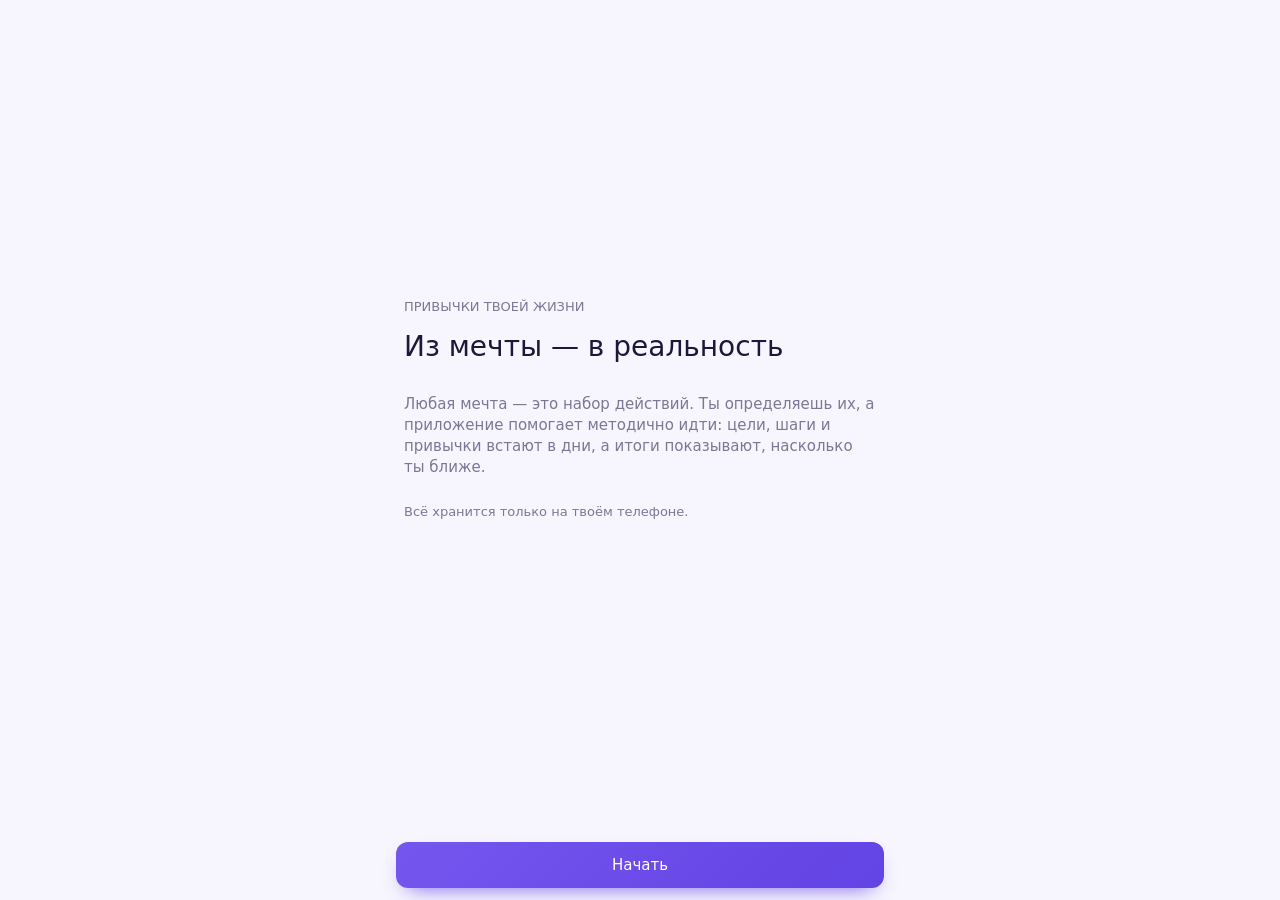
<file: index.html>
<!doctype html>
<html lang="ru">
<head>
<meta charset="utf-8">
<meta name="viewport" content="width=device-width, initial-scale=1, maximum-scale=1, viewport-fit=cover, user-scalable=no">
<title>Привычки твоей жизни</title>
<meta name="theme-color" content="#f7f5fe">
<script>try { var th = localStorage.getItem('theme'); if (th) document.documentElement.dataset.theme = th; } catch (e) {}</script>
<meta name="apple-mobile-web-app-capable" content="yes">
<meta name="mobile-web-app-capable" content="yes">
<meta name="apple-mobile-web-app-status-bar-style" content="default">
<meta name="apple-mobile-web-app-title" content="Привычки">
<link rel="manifest" href="manifest.webmanifest">
<link rel="apple-touch-icon" href="icons/icon-180.png">
<link rel="icon" href="icons/icon-192.png">
<link rel="stylesheet" href="css/app.css?v=136">
</head>
<body>
<svg width="0" height="0" style="position:absolute" aria-hidden="true">
  <symbol id="i-goal" viewBox="0 0 24 24"><circle cx="12" cy="12" r="9"/><circle cx="12" cy="12" r="5"/><circle cx="12" cy="12" r="1.3"/><path d="M12 12l7-7M16 5h3v3"/></symbol>
  <symbol id="i-habit" viewBox="0 0 24 24"><path d="M5 17a7 7 0 0 1 14 0M3 20h18M12 4v3M5 8l2 2M19 8l-2 2"/></symbol>
  <symbol id="i-task" viewBox="0 0 24 24"><rect x="5" y="3" width="13" height="18" rx="2.5"/><path d="M8.5 8h6M8.5 12h6M8.5 16h3.5"/></symbol>
  <symbol id="i-event" viewBox="0 0 24 24"><rect x="3.5" y="5" width="17" height="15" rx="3"/><path d="M3.5 10h17M8 3v4M16 3v4"/><path d="M12 13l1 2 2 .3-1.5 1.4.4 2.1-1.9-1-1.9 1 .4-2.1L9 15.3l2-.3z"/></symbol>
  <symbol id="i-dream" viewBox="0 0 24 24"><path d="M12 3l2.6 5.4 5.9.8-4.3 4.1 1 5.8L12 16.4 6.8 19.1l1-5.8L3.5 9.2l5.9-.8z"/></symbol>
</svg>
<div id="app"></div>
<div id="print"></div>
<script type="module" src="js/app.js?v=136"></script>
</body>
</html>
</file>
<file: css/app.css>
/* Стили приложения «Привычки твоей жизни». Перенесены из прототипа prototype/screens.html; только светлая тема. */
:root {
  --bg: #f4f3f8; --scr2: #f7f5fe; --card: #ffffff; --line: #ece9f4;
  --ink: #1c1938; --muted: #7c7894; --accent: #7556ee; --accent2: #6243e4; --on-accent: #ffffff; --soft: #e6dffc;
  --g: #e0559b; --g-bg: #fbd7ea; --h: #9466ef; --h-bg: #e5d9fc; --t: #3b80ee; --t-bg: #d6e4fb; --e: #1d9fd6; --e-bg: #cfeaf8;
  --warn: #e5484d; --warn-bg: #fde4e4; --good: #23905d; --good-bg: #e0f3e8; --d: #e9825a; --d-bg: #fde3d5;
  --note: #fff3c4; --note-ink: #574300; --hatch: #ece8f6; --shadow: 0 6px 20px -12px rgba(60, 40, 140, .25); --toast: var(--card);
  --ui: -apple-system, "SF Pro Text", "Segoe UI", system-ui, sans-serif;
  --mono: ui-monospace, "SF Mono", Menlo, monospace;
}

/* Тёмная тема: «как на телефоне» по настройке iPhone или выбранная в настройках приложения (data-theme на <html>). */
@media (prefers-color-scheme: dark) {
  :root:not([data-theme="light"]) {
    --bg: #2a2638; --scr2: #15131d; --card: #201d2b; --line: #2f2b3d;
    --ink: #ece9f6; --muted: #9d98b4; --accent: #8a6ff6; --accent2: #7a5cf0; --on-accent: #ffffff; --soft: #2d2647;
    --g: #ee6cad; --g-bg: #3b2333; --h: #a684f6; --h-bg: #2e2546; --t: #5c98f3; --t-bg: #1d2a41; --e: #3db2e4; --e-bg: #16303e;
    --warn: #f0666b; --warn-bg: #3b2023; --good: #43b880; --good-bg: #1a3428; --d: #f2976f; --d-bg: #3b2620;
    --note: #3a3219; --note-ink: #f1dc94; --hatch: #272334; --shadow: 0 6px 20px -12px rgba(0, 0, 0, .7); --toast: #2c2840;
    color-scheme: dark;
  }
}
:root[data-theme="dark"] {
    --bg: #2a2638; --scr2: #15131d; --card: #201d2b; --line: #2f2b3d;
    --ink: #ece9f6; --muted: #9d98b4; --accent: #8a6ff6; --accent2: #7a5cf0; --on-accent: #ffffff; --soft: #2d2647;
    --g: #ee6cad; --g-bg: #3b2333; --h: #a684f6; --h-bg: #2e2546; --t: #5c98f3; --t-bg: #1d2a41; --e: #3db2e4; --e-bg: #16303e;
    --warn: #f0666b; --warn-bg: #3b2023; --good: #43b880; --good-bg: #1a3428; --d: #f2976f; --d-bg: #3b2620;
    --note: #3a3219; --note-ink: #f1dc94; --hatch: #272334; --shadow: 0 6px 20px -12px rgba(0, 0, 0, .7); --toast: #2c2840;
    color-scheme: dark;
}

* { box-sizing: border-box; -webkit-tap-highlight-color: transparent }
html, body { height: 100%; margin: 0; overflow: hidden }
html { background: var(--scr2) }
body { background: var(--scr2); color: var(--ink); font: 15px/1.4 var(--ui); overscroll-behavior: none; -webkit-text-size-adjust: 100% }
button { font: inherit; color: inherit }
#app { height: 100%; max-width: 520px; margin: 0 auto; position: relative; overflow: hidden }
.scr { position: absolute; inset: 0; padding-top: env(safe-area-inset-top, 0px); height: 100%; display: flex; flex-direction: column }
.top { position: relative; padding: 16px 16px 8px; min-height: 60px; box-sizing: border-box; display: flex; align-items: center; gap: 10px }
.top .ttl { flex: 1; min-width: 0; font-size: 16px; font-weight: 600; white-space: nowrap; overflow: hidden; text-overflow: ellipsis }
.ib { width: 36px; height: 36px; border-radius: 50%; background: var(--card); border: 0; box-shadow: var(--shadow); display: grid; place-items: center; cursor: pointer; flex: none; font-size: 19px; line-height: 1; font-weight: 400 }
.aib { border-radius: 99px; width: auto; padding: 0 12px; color: var(--accent); font-size: 13px; font-weight: 500 }
.body { flex: 1; overflow: auto; overscroll-behavior-y: contain; -webkit-overflow-scrolling: touch; padding: 4px 16px 18px; display: flex; flex-direction: column; gap: 14px }
.body > * { flex-shrink: 0 }
.foot { padding: 10px 16px max(12px, env(safe-area-inset-bottom, 0px)); display: flex; gap: 10px }
.foot.col { flex-direction: column }
.ptitle h1 { font-size: 24px; line-height: 1.2; margin: 0; font-weight: 500; text-wrap: balance }
.ptitle p { color: var(--muted); font-size: 15px; margin: 3px 0 0 }

/* Главные вкладки (Список, День, Жизнь) — большой заголовок, как в приложениях iPhone; внутренние экраны — 17 */
.top.main .ttl { font-size: 24px; font-weight: 600; letter-spacing: -.01em }
.top.main .weekhead span { font-size: 24px }
.pnav { flex: none; font-size: 15px; font-weight: 500; white-space: nowrap }
.pnav span:last-child { padding-right: 2px }
.weekhead { display: flex; align-items: center; gap: 2px; padding-left: 0 }
.weekhead span { cursor: pointer; padding: 0 8px; font-size: 19px; color: var(--muted); font-weight: 400 }
.week { display: grid; grid-template-columns: repeat(7, 1fr); background: var(--card); border-radius: 12px; padding: 8px 4px; box-shadow: var(--shadow) }
.day { text-align: center; font-size: 13px; color: var(--muted); position: relative; padding: 4px 0 6px; border-radius: 10px; cursor: pointer }
.day.off { opacity: .35; pointer-events: none }
.day + .day::before { content: ""; position: absolute; left: 0; top: 30%; bottom: 20%; width: 1px; background: var(--line) }
.day b { display: grid; place-items: center; width: 34px; height: 34px; margin: 2px auto 0; border-radius: 50%; font-size: 16px; font-weight: 400; color: var(--ink) }
.day i { display: block; width: 26px; height: 3px; margin: 5px auto 0; border-radius: 2px; background: var(--line); overflow: hidden }
.day i::before { content: ""; display: block; height: 100%; width: var(--p, 0%); background: var(--accent); border-radius: 2px }
.day.now { color: var(--accent); font-weight: 500 }
.day.now b { box-shadow: inset 0 0 0 1.5px var(--accent); color: var(--accent) }
.day.on { background: var(--soft) }
.card .week { box-shadow: none; padding: 4px 0; background: transparent }
.card .weekhead span:first-child { padding-left: 0 }
.day.on b { background: var(--accent); color: var(--on-accent) }
.day.on::before, .day.on + .day::before { display: none }

.blk { background: var(--card); border-radius: 12px; overflow: hidden; box-shadow: var(--shadow) }
.blk.goals { --c: var(--g); --cb: var(--g-bg) }
.blk.habits { --c: var(--h); --cb: var(--h-bg) }
.blk.tasks { --c: var(--t); --cb: var(--t-bg) }
.blk.events { --c: var(--e); --cb: var(--e-bg) }
.blk.dreams { --c: var(--d); --cb: var(--d-bg) }
/* «Жизнь» — белые карточки; мечты отмечены персиковым только в звезде и «+», без цветной полосы */
.blk.dreams .bh { background: var(--card); border-bottom: 1px solid var(--line) }
/* маркер мечты в списке: персиковое колечко; сбывшаяся — закрашенное */
.dr-dot { width: 11px; height: 11px; border-radius: 50%; border: 2px solid var(--d); background: transparent; flex: none; margin: 0 2px }
.dr-dot.on { background: var(--d) }
.dr-dot.path { background: linear-gradient(to top, var(--d) 50%, transparent 50%) }
.dr-grp { font-size: 13px; color: var(--muted); padding: 10px 14px 0 }
.bh { display: flex; align-items: center; gap: 10px; padding: 9px 14px; background: linear-gradient(180deg, var(--cb), color-mix(in srgb, var(--cb) 80%, var(--card))) }
.bh-n { font-size: 13px; font-weight: 400; color: var(--muted); margin-left: 4px; font-variant-numeric: tabular-nums }
.bh-n.full { color: var(--c); font-weight: 500 }
.bh > b { font-size: 16px; font-weight: 500; flex: 1 }
.bh svg { width: 22px; height: 22px; fill: none; stroke: var(--c); stroke-width: 1.5; stroke-linecap: round; stroke-linejoin: round; flex: none }
.plus { width: 28px; height: 28px; border-radius: 50%; background: var(--c); color: #fff; border: 0; display: grid; place-items: center; font-size: 0; cursor: pointer; flex: none; position: relative }
.ibplus { font-size: 0; position: relative; color: var(--ink) }
.plus::before, .plus::after, .ibplus::before, .ibplus::after, .ph.add::before, .ph.add::after { content: ""; position: absolute; left: 50%; top: 50%; width: 12px; height: 1.6px; background: currentColor; border-radius: 1px; transform: translate(-50%, -50%) }
.plus::after, .ibplus::after, .ph.add::after { transform: translate(-50%, -50%) rotate(90deg) }
.ph.add::before, .ph.add::after { width: 18px }
.cnt { font-size: 13px; padding: 3px 10px; border-radius: 99px; background: color-mix(in srgb, var(--c) 14%, var(--card)); font-variant-numeric: tabular-nums }
.blk .rows { padding: 2px 14px 4px }
.blk .empty { padding: 9px 14px 12px; color: var(--muted); font-size: 13px }
.rows { display: flex; flex-direction: column }
[hidden] { display: none !important }
.row.addnew { background: var(--card); border-radius: 10px; padding: 10px 14px; box-shadow: var(--shadow); cursor: pointer }
.row.addnew b { color: var(--accent) }
.row { display: flex; align-items: center; gap: 12px; padding: 8px 0; position: relative }
.row + .row::before { content: ""; position: absolute; top: 0; left: 40px; right: 0; height: 1px; background: var(--line) }
.card .row + .row::before, .plain .row + .row::before { left: 0 }
.row[data-go] { cursor: pointer }
.t { flex: 1; min-width: 0 }
.t b { font-weight: 400; display: block; font-size: 15px }
.t small { color: var(--muted); font-size: 13px; display: block }
.row.it .t { min-width: 0 }
.row.it .t small { white-space: nowrap; overflow: hidden; text-overflow: ellipsis }
.chev { color: var(--muted); font-size: 21px; line-height: 1 }
.ck { width: 24px; height: 24px; border: 1.5px solid var(--c, var(--accent)); border-radius: 50%; flex: none; cursor: pointer; position: relative; background: var(--card) }
.ck.sq { border-radius: 7px; width: 22px; height: 22px }
.ck.done { background: var(--c, var(--accent)); opacity: .9 }
.ck.done::after { content: ""; position: absolute; left: 7px; top: 3px; width: 6px; height: 11px; border: solid #fff; border-width: 0 2px 2px 0; transform: rotate(45deg) }
.ck.sq.done::after { left: 6px; top: 2px }
.ck.part { background: linear-gradient(90deg, var(--c, var(--accent)) 50%, var(--card) 50%) }
.ck.no { background: var(--warn); border-color: var(--warn) }
.ck.no::after { content: "✕"; position: absolute; inset: 0; display: grid; place-items: center; color: #fff; font-size: 13px; line-height: 1 }
.ck.moved { border: 1.5px dashed var(--muted); cursor: default }
.ck.moved::after { content: "→"; position: absolute; inset: 0; display: grid; place-items: center; color: var(--muted); font-size: 15px; line-height: 1 }
.row.moved .t b { color: var(--muted) }
.ck.miss { border: 1.5px solid var(--warn); cursor: default }
.ck.miss::after { content: "→"; position: absolute; inset: 0; display: grid; place-items: center; color: var(--warn); font-size: 15px; line-height: 1 }
.row.missed small { color: var(--warn) }
.chip { font-size: 13px; padding: 3px 10px; border-radius: 99px; background: color-mix(in srgb, var(--c, var(--accent)) 12%, var(--card)); color: var(--ink); white-space: nowrap; font-variant-numeric: tabular-nums; flex: none }
.chip.info { background: var(--t-bg); color: var(--t) }
.chip.warn { background: var(--warn-bg); color: var(--warn) }
.chip.good { background: var(--good-bg); color: var(--good) }
.chip.acc { background: var(--h-bg); color: var(--h) }
.inp.sdur { width: 92px; flex: none; min-height: 32px; padding: 4px 22px 4px 10px; -webkit-appearance: none; appearance: none; background: var(--card) url("data:image/svg+xml,%3Csvg xmlns='http://www.w3.org/2000/svg' viewBox='0 0 24 24' fill='none' stroke='%237c6fd6' stroke-width='2.4' stroke-linecap='round'%3E%3Cpath d='M7 10l5 5 5-5'/%3E%3C/svg%3E") no-repeat right 6px center / 13px; font-size: 15px }
.inp.sdur.empty { color: var(--accent) }
.chip.spent { background: var(--g-bg); color: var(--g); font-weight: 600 }
.fact { font-variant-numeric: tabular-nums; font-size: 13px; white-space: nowrap }
.cut { font-size: 13px; color: var(--warn) !important }

.card { background: var(--card); border-radius: 12px; padding: 14px; display: flex; flex-direction: column; gap: 10px; box-shadow: var(--shadow) }
.card.soft { background: var(--soft); box-shadow: none }
.card.dash { background: transparent; box-shadow: none; border: 1.5px dashed var(--line) }
.h3 { font-size: 16px; font-weight: 500; display: flex; justify-content: space-between; align-items: center; gap: 8px }
.arch { display: flex; justify-content: space-between; align-items: center; padding: 10px 14px; border-top: 1px solid var(--line); font-size: 13px; color: var(--muted); cursor: pointer }
.arch span { transition: transform .2s }
.arch.open span { transform: rotate(90deg) }
.arch-row .t, #today .row.is-done .t, #today .row.is-done .fact, #today .row.is-done .chip { opacity: .5 }
.addrow { display: flex; align-items: center; gap: 10px; padding: 9px 0; color: var(--c, var(--accent)); font-size: 15px; font-weight: 500; cursor: pointer }
.addrow i { width: 22px; height: 22px; border-radius: 50%; border: 1.5px dashed currentColor; position: relative; flex: none }
.addrow i::before, .addrow i::after { content: ""; position: absolute; left: 50%; top: 50%; width: 9px; height: 1.5px; background: currentColor; transform: translate(-50%, -50%) }
.addrow i::after { transform: translate(-50%, -50%) rotate(90deg) }
.addcard { border: 1.5px dashed color-mix(in srgb, var(--c, var(--accent)) 45%, transparent); background: color-mix(in srgb, var(--c, var(--accent)) 6%, transparent); border-radius: 12px; padding: 0 14px; flex: none }
.menu { position: absolute; right: 16px; top: 56px; z-index: 5; min-width: 220px; background: var(--card); border-radius: 12px; box-shadow: 0 12px 32px -10px rgba(60, 40, 140, .3); padding: 4px 0; display: flex; flex-direction: column }
.menu span { padding: 10px 16px; font-size: 15px; cursor: pointer; display: flex; flex-direction: column }
.menu span + span { border-top: 1px solid var(--line) }
.menu span small { font-size: 13px; color: var(--muted) }
.menu span.del { color: var(--warn) }
.kinds { display: grid; grid-template-columns: 1fr 1fr; gap: 6px }
.kinds span { background: var(--card); border: 1px solid var(--line); border-radius: 10px; padding: 8px 10px; cursor: pointer; display: flex; flex-direction: column; gap: 2px }
.kinds span b { font-size: 15px; font-weight: 500 }
.kinds span small { font-size: 13px; color: var(--muted) }
.kinds span.on { border-color: var(--h); background: var(--h-bg) }
.ibsearch svg { width: 20px; height: 20px; fill: none; stroke: var(--accent); stroke-width: 1.8; stroke-linecap: round }
mark { background: color-mix(in srgb, var(--accent) 22%, transparent); color: inherit; border-radius: 3px; padding: 0 1px }
.ibmore svg { width: 22px; height: 22px; fill: none; stroke: var(--ink); stroke-width: 2.6; stroke-linecap: round }
.ibgear svg { width: 21px; height: 21px; fill: none; stroke: var(--accent); stroke-width: 1.6; stroke-linecap: round; stroke-linejoin: round }
.ibdel svg { width: 18px; height: 18px; fill: none; stroke: var(--warn); stroke-width: 1.7; stroke-linecap: round; stroke-linejoin: round }
.ev-when { display: flex; gap: 6px; flex: none; flex-wrap: wrap }
.ev-when .chip { background: var(--e-bg); color: var(--e); font-size: 13px; padding: 4px 12px }
.ev-place { display: flex; align-items: center; gap: 12px; background: var(--card); border-radius: 12px; padding: 12px 14px; box-shadow: var(--shadow); flex: none }
.ev-pin { width: 38px; height: 38px; border-radius: 50%; background: var(--e-bg); color: var(--e); display: grid; place-items: center; flex: none }
.ev-pin svg { width: 20px; height: 20px; fill: none; stroke: currentColor; stroke-width: 1.6; stroke-linejoin: round }
.ev-place .t { flex: 1; min-width: 0 }
.ev-lab { display: flex; justify-content: space-between }
.ev-lab span { font-weight: 400 }
.ev-photos { display: grid; grid-template-columns: repeat(3, 1fr); gap: 6px }
.ev-photos .ph { position: relative }
.ev-photos .ph i { position: absolute; top: 5px; right: 5px; width: 20px; height: 20px; border-radius: 50%; background: rgba(0, 0, 0, .45); color: #fff; font-style: normal; font-size: 11px; display: grid; place-items: center; cursor: pointer }
.pl-card { background: var(--card); border-radius: 12px; box-shadow: var(--shadow); padding: 10px; display: flex; flex-direction: column; gap: 6px }
.pl-head { display: flex; align-items: center; gap: 8px }
.pl-head .inp { flex: 1; font-weight: 500 }
.ev-pin.sm { width: 30px; height: 30px }
.ev-pin.sm svg { width: 16px; height: 16px }
.ev-when .chip:nth-child(2) { background: var(--e); color: #fff }
.pl-d { color: var(--ink) !important; margin-top: 2px }
.ev-whenrow { display: flex; justify-content: space-between; align-items: center; font-size: 13px; color: var(--muted); flex: none }
.ev-time { font-size: 13px; color: var(--e); font-weight: 500 }
.ev-day { display: flex; flex-direction: column; gap: 6px; flex: none }
.ev-dh { font-size: 13px; font-weight: 500; color: var(--muted); display: flex; gap: 8px; align-items: center }
.ev-dh span { font-size: 13px; font-weight: 500; color: var(--e); background: var(--e-bg); padding: 2px 8px; border-radius: 99px }
.ev-entry { background: var(--card); border-radius: 12px; box-shadow: var(--shadow); padding: 12px 14px; display: flex; flex-direction: column; gap: 8px }
.ev-entry p { margin: 0; font-size: 15px; line-height: 1.45 }
.ev-tag { display: flex; align-items: center; gap: 6px; font-size: 13px; color: var(--e); font-weight: 500 }
.ev-tag svg { width: 14px; height: 14px; fill: none; stroke: currentColor; stroke-width: 1.8; stroke-linejoin: round; flex: none }
.ev-photos.sm { grid-template-columns: repeat(4, 1fr) }
.ev-sum { background: var(--card) !important; color: var(--ink) !important; box-shadow: inset 0 0 0 1px var(--line) }
.pl-price { color: var(--ink) !important; font-weight: 500; margin-top: 2px }
.ev-price { margin-left: auto; color: var(--ink); font-weight: 500 }
.legs { background: var(--card); border-radius: 12px; box-shadow: var(--shadow); padding: 2px 14px; flex: none }
.leg { display: flex; align-items: center; gap: 12px; padding: 10px 0 }
.leg + .leg { border-top: 1px solid var(--line) }
.leg .t { flex: 1; min-width: 0 }
.leg-i { width: 34px; height: 34px; border-radius: 50%; background: var(--e-bg); color: var(--e); display: grid; place-items: center; flex: none }
.leg-i svg { width: 18px; height: 18px; fill: none; stroke: currentColor; stroke-width: 1.6; stroke-linecap: round; stroke-linejoin: round }
.leg-p { font-size: 13px; font-weight: 500; white-space: nowrap }
.mo-list { display: flex; flex-direction: column; gap: 8px }
.mo-it small { font-size: 13px; color: var(--muted) }
.mo-it p { margin: 2px 0 6px; font-size: 15px }
.mo-more { font-size: 13px; color: var(--muted); text-align: center; padding-top: 4px }
.mm-month { display: flex; align-items: center; gap: 10px; margin-top: 6px; flex: none; font-size: 16px; font-weight: 500 }
.mm-month span { font-size: 13px; font-weight: 500; color: var(--accent); background: var(--soft); border-radius: 99px; padding: 2px 9px }
.mm-month::after { content: ""; flex: 1; height: 1px; background: color-mix(in srgb, var(--accent) 20%, transparent) }
.mm-card { background: var(--card); border-radius: 12px; box-shadow: var(--shadow); overflow: hidden; flex: none }
.mm-cover.ph { position: relative; aspect-ratio: 4 / 3; border-radius: 0 !important; max-width: none !important }
.mm-date, .mm-count, .mm-star { position: absolute; font-size: 13px; font-weight: 500; padding: 3px 9px; border-radius: 99px; background: rgba(255, 255, 255, .92); color: #1c1938 }
.mm-date { left: 10px; top: 10px }
.mm-star { right: 10px; top: 10px; color: var(--accent) }
.mm-count { right: 10px; bottom: 10px; background: rgba(0, 0, 0, .5); color: #fff }
.mm-body { padding: 12px 14px 14px; display: flex; flex-direction: column; gap: 4px }
.mm-body b { font-size: 16px; font-weight: 500 }
.mm-body p { margin: 2px 0 0; font-size: 15px; line-height: 1.45; color: var(--muted) }
.mm-src { font-size: 13px; text-transform: uppercase; letter-spacing: .05em; font-weight: 500 }
.mm-nophoto .mm-body p { color: var(--ink) }
.mm-quote { background: var(--card); border-radius: 12px; box-shadow: var(--shadow); padding: 14px 16px 12px; position: relative; flex: none }
.mm-quote::before { content: "“"; position: absolute; right: 14px; top: 2px; font-size: 48px; line-height: 1; color: var(--soft); font-family: Georgia, serif }
.mm-quote p { margin: 0 0 6px; font-size: 16px; line-height: 1.45; font-style: italic }
.mm-quote small { font-size: 13px; color: var(--muted) }
.hl { display: flex; align-items: center; gap: 12px; padding: 4px 0 }
.hl-i { width: 34px; height: 34px; border-radius: 50%; display: grid; place-items: center; flex: none }
.hl-i svg, .mm-star svg, .opts svg, .chip.ic svg { width: 16px; height: 16px; fill: none; stroke: currentColor; stroke-width: 1.7; stroke-linecap: round; stroke-linejoin: round; display: block }
.opts span:has(svg) { display: inline-flex; align-items: center; gap: 5px }
.mm-star svg { width: 13px; height: 13px; fill: currentColor; margin: 2px 0 }
.chip.ic { padding: 3px 8px; color: var(--t); background: var(--t-bg) }
.chip.ic svg { width: 14px; height: 14px }
.hl .t b { font-size: 15px; font-weight: 500 }
.mh-top { display: flex; align-items: center; gap: 16px }
.mh-top .t { padding-left: 16px; border-left: 1px solid var(--line) }
.mh-top .t b { font-size: 16px; font-weight: 500; display: block; margin-bottom: 4px }
.mh-top .t small { font-size: 13px; color: var(--muted) }
.mh-cal { display: grid; grid-template-columns: repeat(7, 1fr); gap: 4px; margin-top: 4px }
.mh-cal .mh-d { font-size: 11px; color: var(--muted); text-align: center }
.mh-cal i { font-style: normal; font-size: 13px; height: 26px; border-radius: 6px; display: grid; place-items: center; color: var(--muted); background: var(--bg) }
.mh-cal i.e { background: transparent }
.mh-cal i.l1 { background: color-mix(in srgb, var(--accent) 15%, var(--card)); color: var(--ink) }
.mh-cal i.l2 { background: color-mix(in srgb, var(--accent) 35%, var(--card)); color: var(--ink) }
.mh-cal i.l3 { background: color-mix(in srgb, var(--accent) 65%, var(--card)); color: #fff }
.mh-cal i.l4 { background: var(--accent); color: #fff }
.mh-leg { display: flex; align-items: center; justify-content: flex-end; gap: 4px; font-size: 11px; color: var(--muted) }
.mh-leg i { width: 12px; height: 12px; border-radius: 3px }
.mh-leg i.l1 { background: color-mix(in srgb, var(--accent) 15%, var(--card)) } .mh-leg i.l2 { background: color-mix(in srgb, var(--accent) 35%, var(--card)) } .mh-leg i.l3 { background: color-mix(in srgb, var(--accent) 65%, var(--card)) } .mh-leg i.l4 { background: var(--accent) }
.ybar { height: 5px; border-radius: 3px; background: var(--h-bg); overflow: hidden; margin-top: 6px }
.ybar i { display: block; height: 100%; background: var(--h); border-radius: 3px }
.ymonths { display: grid; grid-template-columns: repeat(12, 1fr); gap: 4px; height: 130px; align-items: end }
.ymonths > div { display: flex; flex-direction: column; align-items: center; justify-content: flex-end; height: 100%; gap: 4px }
.ymonths i { width: 100%; border-radius: 4px 4px 2px 2px; background: color-mix(in srgb, var(--accent) 30%, var(--card)) }
.ymonths span { font-size: 11px; color: var(--muted) }
.ymonths b { font-size: 11px; font-weight: 400; color: var(--muted) }
.ymonths .best i { background: var(--accent) }
.ymonths .best span, .ymonths .best b { color: var(--accent); font-weight: 500 }
.ymonths .low i { background: color-mix(in srgb, var(--warn) 45%, var(--card)) }
.ybest { display: grid; grid-template-columns: 1fr 1fr; gap: 8px }
.ybest div { background: var(--bg); border-radius: 10px; padding: 8px 10px }
.ybest small { display: block; font-size: 13px; color: var(--muted) }
.ybest b { font-size: 16px; font-weight: 500 }
.ybest div:first-child b { color: var(--accent) }
.yc { gap: 12px }
.yc-age { width: 64px; height: 64px; border-radius: 50%; background: var(--soft); display: grid; place-content: center; text-align: center; line-height: 1 }
.yc-top .yc-age b { display: block; line-height: 1; font-size: 24px; font-weight: 500; color: var(--accent) }
.yc-age small { font-size: 13px; color: var(--muted) }
.yt.l0 { background: var(--bg); color: var(--muted) }
.yt[data-state] { cursor: pointer }
.yc-top { display: flex; justify-content: space-between; align-items: center }
.yc-top small { font-size: 13px; color: var(--muted); text-transform: uppercase; letter-spacing: .06em }
.yc-top > div > b { display: block; font-size: 48px; font-weight: 300; line-height: 1; color: var(--accent) }
.ring.sm { width: 72px; height: 72px }
.ring.sm > div { width: 60px; height: 60px }
.ring.sm b { font-size: 16px; font-weight: 500 }
.yc-word { font-size: 15px; color: var(--muted) }
.yc-word b { color: var(--ink); font-weight: 500; font-size: 16px }
.yt-grid { display: grid; grid-template-columns: repeat(4, 1fr); gap: 6px }
.yt { border-radius: 10px; padding: 8px 8px 7px; min-height: 66px; display: flex; flex-direction: column; gap: 1px; position: relative }
.yt small { font-size: 13px }
.yt b { font-size: 16px; font-weight: 500 }
.yt em { font-style: normal; font-size: 11px; font-weight: 500 }
.yt.l1 { background: color-mix(in srgb, var(--accent) 12%, var(--card)); color: var(--ink) }
.yt.l2 { background: color-mix(in srgb, var(--accent) 28%, var(--card)); color: var(--ink) }
.yt.l3 { background: color-mix(in srgb, var(--accent) 55%, var(--card)); color: #fff }
.yt.l4 { background: var(--accent); color: #fff }
.yt.best { box-shadow: 0 0 0 2px var(--card), 0 0 0 4px var(--accent) }
.yt.low { background: var(--warn-bg); color: var(--warn) }
.kindgrid { display: grid; grid-template-columns: repeat(5, 1fr); gap: 8px 4px }
.kindgrid span { display: flex; flex-direction: column; align-items: center; gap: 4px; font-size: 13px; color: var(--muted); cursor: pointer }
.kindgrid i { width: 42px; height: 42px; border-radius: 50%; background: var(--card); box-shadow: var(--shadow); display: grid; place-items: center; color: var(--e) }
.kindgrid svg { width: 20px; height: 20px; fill: none; stroke: currentColor; stroke-width: 1.5; stroke-linecap: round; stroke-linejoin: round }
.kindgrid span.on { color: var(--ink); font-weight: 500 }
.kindgrid span.on i { background: var(--e); color: #fff }
.bk-strip { display: flex; gap: 10px; overflow-x: auto; padding: 4px 2px 8px; scroll-snap-type: x mandatory; flex: none }
.bk { flex: none; width: 118px; display: flex; flex-direction: column; gap: 6px; align-items: center; scroll-snap-align: start }
.bk em { font-style: normal; font-size: 13px; color: var(--muted) }
.bk-cover, .bk-pg { width: 118px; aspect-ratio: 210 / 297; border-radius: 4px; box-shadow: 0 6px 16px -8px rgba(60, 40, 140, .3) }
.bk-cover { position: relative; color: #fff; display: flex; flex-direction: column; justify-content: flex-end; padding: 10px; background-size: cover !important }
.bk-cover::before { content: ""; position: absolute; inset: 0; border-radius: 4px; background: linear-gradient(180deg, transparent 40%, rgba(20, 12, 40, .7)) }
.bk-cover b, .bk-cover span { position: relative }
.bk-cover b { font-size: 26px; font-weight: 300; line-height: 1 }
.bk-cover span { font-size: 10px }
.bk-pg { background: #fff; padding: 9px; display: flex; flex-direction: column; gap: 6px; color: #1c1938 }
.bk-pg b { font-size: 10px; font-weight: 500 }
.bk-pg > i { display: block; height: 3px; border-radius: 2px; background: #ece9f4 }
.bk-pg > i.s { width: 60% }
.bk-tiles { display: grid; grid-template-columns: repeat(4, 1fr); gap: 2px }
.bk-tiles i { height: 12px; border-radius: 2px }
.bk-tiles i.l1 { background: #e7e1fb } .bk-tiles i.l2 { background: #cbbdf7 } .bk-tiles i.l3 { background: #a68ef3 } .bk-tiles i.l4 { background: #7556ee }
.bk-ph { height: 52px; border-radius: 3px; background-size: cover !important }
.bk-grid { display: grid; grid-template-columns: 1fr 1fr; gap: 4px; flex: 1 }
.bk-grid div { border-radius: 2px; background-size: cover !important }
.bk-thumbs { display: grid; grid-template-columns: repeat(5, 1fr); gap: 6px }
.bk-thumbs > div { aspect-ratio: 1; border-radius: 8px; position: relative; background-size: cover !important; max-width: none !important }
.bk-thumbs i { position: absolute; top: 3px; right: 3px; width: 16px; height: 16px; border-radius: 50%; background: rgba(0, 0, 0, .5); color: #fff; font-style: normal; font-size: 8px; display: grid; place-items: center }
.bk-more { display: grid; place-items: center; background: var(--soft); color: var(--accent); font-size: 13px; font-weight: 500 }
.ai-day { align-self: center; font-size: 13px; color: var(--muted); background: var(--soft); padding: 2px 10px; border-radius: 99px }
.ai-card { align-self: flex-start; width: 92%; background: var(--card); border-radius: 12px; box-shadow: var(--shadow); padding: 6px 14px 12px; display: flex; flex-direction: column }
.ai-it { display: flex; align-items: center; gap: 10px; padding: 8px 0; border-bottom: 1px solid var(--line) }
.ai-it .t { flex: 1; min-width: 0 }
.ai-it .t b { font-size: 15px; font-weight: 500 }
.ai-it .t small { font-size: 13px }
.ai-day-chip { font-size: 13px; font-weight: 500; color: var(--accent); background: var(--soft); border-radius: 8px; padding: 3px 8px }
.ai-act { display: flex; align-items: center; justify-content: space-between; padding-top: 10px }
.ai-act .btn { flex: none; padding: 9px 16px; font-size: 15px; border-radius: 10px }
.ai-foot { padding: 8px 16px 16px; display: flex; flex-direction: column; gap: 8px; flex: none }
.ai-chips { display: flex; gap: 6px; overflow-x: auto; scrollbar-width: none }
.ai-chips span { flex: none; font-size: 13px; padding: 6px 12px; border-radius: 99px; background: var(--card); border: 1px solid var(--line); color: var(--ink); cursor: pointer }
.ai-input { display: flex; gap: 8px; align-items: flex-end }
.ai-input .inp { flex: 1; border-radius: 20px }
.ai-send { width: 38px; height: 38px; border-radius: 50%; border: 0; background: var(--accent); color: #fff; display: grid; place-items: center; flex: none; cursor: pointer }
.ai-send svg { width: 18px; height: 18px; fill: none; stroke: currentColor; stroke-width: 2; stroke-linecap: round; stroke-linejoin: round }
.st-row { cursor: pointer }
.st-val { font-size: 15px; color: var(--muted); white-space: nowrap }
.st-time { color: var(--accent) !important; cursor: pointer }
.mrow { padding: 10px 0; display: flex; flex-direction: column; gap: 6px }
.mrow + .mrow { border-top: 1px solid var(--line) }
.mrow-h { display: flex; align-items: baseline; gap: 8px }
.mrow-h b { font-size: 15px; font-weight: 500 }
.mrow-h small { font-size: 13px; color: var(--muted); flex: 1 }
.mrow-h span { font-size: 15px; font-weight: 500; color: var(--h) }
.mdots { display: grid; grid-template-columns: repeat(31, 1fr); gap: 2px; align-items: center }
.mdots i { height: 5px; border-radius: 3px; background: var(--line) }
.mdots i.ok { background: var(--h) }
.mdots i.no { background: var(--warn) }
.mdots i.off { height: 3px; opacity: .7 }
.gwork { display: flex; flex-direction: column; gap: 6px; margin-top: 2px }
.mdots i.fut { background: color-mix(in srgb, var(--h) 18%, var(--card)) }
.mrow-s { font-size: 13px; color: var(--muted) }
.mleg { display: flex; flex-wrap: wrap; gap: 4px 12px; font-size: 11px; color: var(--muted); padding: 8px 0 4px; border-top: 1px solid var(--line) }
.mleg span { display: flex; align-items: center; gap: 5px }
.mleg i { width: 14px; height: 5px; border-radius: 3px; background: var(--line) }
.mleg i.ok { background: var(--h) } .mleg i.no { background: var(--warn) } .mleg i.off { height: 3px; opacity: .7 } .mleg i.fut { background: color-mix(in srgb, var(--h) 18%, var(--card)) }
.grow { padding: 10px 0; display: flex; flex-direction: column; gap: 6px }
.grow + .grow, .gm-in + .grow { border-top: 1px solid var(--line) }
.grow + .gm-in { padding-bottom: 10px }
.gbar { position: relative; height: 5px; border-radius: 3px; background: var(--g-bg) }
.gbar i { position: absolute; top: 0; bottom: 0; left: 0 }
.gbar i.now { background: var(--g); border-radius: 3px }
.gbar i.tick { width: 2px; top: -3px; bottom: -3px; margin-left: -1px; border-radius: 1px; background: var(--ink); opacity: .55 }
.gplus { color: var(--g); font-weight: 500 }
.wrow { display: grid; grid-template-columns: 1fr 160px 42px; align-items: center; gap: 8px; padding: 7px 0 }
.wrow + .wrow { border-top: 1px solid var(--line) }
.wrow.whead { padding: 2px 0 0 }
.wrow .t b { font-size: 15px; font-weight: 500 }
.wcells { display: grid; grid-template-columns: repeat(7, 1fr); gap: 3px; align-items: center }
.wcells span { font-size: 11px; color: var(--muted); text-align: center }
.wcells i { height: 5px; border-radius: 3px; background: var(--line) }
.wcells i.ok { background: var(--h) }
.wcells i.no { background: var(--warn) }
.wcells i.off { height: 3px; background: var(--line); opacity: .7 }
/* процент привычки справа — одинаково в итогах недели, месяца и года */
.hpct { font-size: 15px; font-weight: 500; color: var(--h); text-align: right; font-variant-numeric: tabular-nums; white-space: nowrap }
.ins { display: flex; flex-direction: column; gap: 10px }
.ins-step { display: flex; align-items: center; gap: 12px; background: var(--card); border-radius: 12px; box-shadow: var(--shadow); padding: 12px 14px }
.ins-step .t { flex: 1 }
.ins-n { width: 26px; height: 26px; border-radius: 50%; background: var(--soft); color: var(--accent); font-size: 13px; font-weight: 500; display: grid; place-items: center; flex: none }
.ins-i, .bk-ic, .dr-ic { width: 38px; height: 38px; border-radius: 10px; background: var(--soft); color: var(--accent); display: grid; place-items: center; flex: none }
.ins-i svg, .bk-ic svg, .dr-ic svg { width: 20px; height: 20px; fill: none; stroke: currentColor; stroke-width: 1.6; stroke-linecap: round; stroke-linejoin: round }
.bk-status { flex-direction: row; align-items: center; gap: 12px }
.warn-t { color: var(--warn) !important }
.dr-head { display: flex; flex-direction: column; align-items: center; text-align: center; gap: 6px; padding: 8px 0 4px; flex: none }
.dr-ic { width: 56px; height: 56px; border-radius: 50%; background: var(--d-bg); color: var(--d) }
.dr-ic svg { width: 26px; height: 26px }
.dr-head b, .dr-title { font-size: 24px; font-weight: 500 }
.dr-title { width: 100%; display: block; resize: none; overflow: hidden; line-height: 1.25; text-align: center; font-family: inherit; color: var(--ink); background: transparent; border: 1px solid transparent; border-radius: 10px; padding: 2px 8px; outline: none }
.dr-title:focus, .dr-title:focus-visible { border-color: var(--accent); background: var(--card); outline: none }
.dr-head small { font-size: 13px; color: var(--muted) }
.dels { display: flex; justify-content: center; gap: 22px; padding: 6px 0 2px }
.link.del { color: var(--warn) }
.link.mute { color: var(--muted) }
.link.quiet { color: var(--muted); font-weight: 400; font-size: 13px }
.h3 a, .link { color: var(--accent); font-weight: 500; font-size: 15px; cursor: pointer }
.btn { flex: 1; padding: 14px 10px; border-radius: 12px; font-weight: 500; font-size: 15px; text-align: center; border: 0; background: var(--soft); cursor: pointer; line-height: 1.2 }
.btn.pri { background: linear-gradient(135deg, var(--accent), var(--accent2)); color: var(--on-accent); box-shadow: 0 10px 22px -12px var(--accent2) }
.field > label { font-size: 13px; font-weight: 500; color: var(--muted) }
.inp { border: 1px solid color-mix(in srgb, var(--muted) 35%, var(--line)); border-radius: 10px; padding: 8px 12px; background: var(--card); display: flex; justify-content: space-between; align-items: center; gap: 8px; min-height: 38px; min-width: 0; line-height: 1.4; flex: none; white-space: normal; overflow-wrap: anywhere; outline: none }
.inp .chip { padding: 1px 8px }
.inp[contenteditable]:focus { border-color: var(--accent); cursor: text }
.inp.inp.typed { color: var(--ink); display: block }
.field { display: flex; flex-direction: column; gap: 4px }
.inp.ph { color: var(--muted) }
.inp.area { align-items: flex-start }
.notecard { background: var(--card); border-radius: 12px; padding: 14px; display: flex; flex-direction: column; gap: 10px; box-shadow: var(--shadow) }
.notecard b { font-size: 16px; font-weight: 500 }
.step { display: flex; align-items: center; gap: 14px }
.step i { width: 34px; height: 34px; border-radius: 50%; background: var(--soft); display: grid; place-items: center; font-style: normal; font-size: 19px }
.seg { display: flex; background: var(--card); border-radius: 10px; padding: 4px; gap: 2px; box-shadow: var(--shadow) }
.seg span { flex: 1; text-align: center; padding: 7px 4px; border-radius: 8px; font-size: 15px; cursor: pointer; white-space: nowrap }
.seg span.on { background: var(--accent); color: var(--on-accent); font-weight: 500 }
.opts { display: flex; flex-wrap: wrap; gap: 8px }
.opts span { padding: 6px 12px; border-radius: 99px; font-size: 15px; cursor: pointer; background: var(--card); box-shadow: var(--shadow) }
.opts span.on { background: var(--accent); color: var(--on-accent) }
.pbar { height: 8px; background: var(--soft); border-radius: 99px; overflow: hidden }
.pbar > i { display: block; height: 100%; background: linear-gradient(90deg, var(--c, var(--accent)), var(--accent2)); border-radius: 99px }
.kv { display: flex; justify-content: space-between; gap: 8px; font-size: 15px }
.kv span:first-child { color: var(--muted) }
.kv b { font-weight: 500; font-variant-numeric: tabular-nums }
.toggle { width: 46px; height: 28px; border-radius: 99px; background: var(--line); position: relative; flex: none; cursor: pointer }
.toggle::after { content: ""; position: absolute; top: 3px; left: 3px; width: 22px; height: 22px; border-radius: 50%; background: #fff; box-shadow: 0 1px 3px rgba(0,0,0,.2); transition: left .15s }
.toggle.on { background: var(--accent) }
.toggle.on::after { left: 21px }
.card.hero { display: flex; flex-direction: row; gap: 16px; align-items: center; padding: 14px 16px }
.ring { width: 104px; height: 104px; border-radius: 50%; background: conic-gradient(from 200deg, var(--accent2), var(--h) calc(var(--rp) * .5%), var(--accent2) calc(var(--rp) * 1%), var(--soft) calc(var(--rp) * 1% + min(var(--rp) * 1%, .8%))); display: grid; place-items: center; flex: none }
.ring > div { width: 88px; height: 88px; border-radius: 50%; background: var(--card); display: grid; place-items: center; text-align: center; line-height: 1.05 }
.ring b { font-size: 28px; font-weight: 400; font-variant-numeric: tabular-nums }
.ring small { font-size: 13px; color: var(--muted); display: block }
.hero .t { padding-left: 18px; border-left: 1px solid var(--line) }
.hero .t b { font-size: 16px; font-weight: 500; margin-bottom: 4px }
.hero .t small { font-size: 13px }
.photos { display: grid; grid-template-columns: repeat(3, 1fr); gap: 6px }
.ph:not(.inp) { aspect-ratio: 1; max-width: 100%; border-radius: 12px;
  background: linear-gradient(to top right, transparent calc(50% - .5px), var(--line) 50%, transparent calc(50% + .5px)), linear-gradient(to top left, transparent calc(50% - .5px), var(--line) 50%, transparent calc(50% + .5px)), var(--hatch) }
.ph.add { display: grid; place-items: center; background: transparent; border: 1.5px dashed var(--line); color: var(--muted); font-size: 0; position: relative }
.ai { background: var(--soft); box-shadow: none }
.ai .h3 { color: var(--accent); font-size: 15px }
.ai p { margin: 0; font-size: 15px }
.small { font-size: 13px; color: var(--muted) }
.muted { color: var(--muted) }
.hb-stats { display: grid; grid-template-columns: repeat(3, 1fr); background: var(--card); border-radius: 12px; box-shadow: var(--shadow); padding: 16px 0; flex: none }
.hb-stats div { text-align: center; display: flex; flex-direction: column; gap: 4px }
.hb-stats div + div { border-left: 1px solid var(--line) }
.hb-stats b { font-size: 28px; font-weight: 500; color: var(--h); font-variant-numeric: tabular-nums; line-height: 1.1 }
.hb-stats b span { font-size: 16px }
.hb-stats small { font-size: 13px; color: var(--muted) }
.hb-goal { display: flex; align-items: center; gap: 12px; background: var(--card); border-radius: 12px; padding: 12px 14px; box-shadow: var(--shadow); cursor: pointer; flex: none }
.hb-gi { width: 38px; height: 38px; border-radius: 50%; background: var(--g-bg); color: var(--g); display: grid; place-items: center; flex: none }
.hb-gi svg { width: 20px; height: 20px; fill: none; stroke: currentColor; stroke-width: 1.6; stroke-linecap: round; stroke-linejoin: round }
.hb-gt { flex: 1; min-width: 0; display: flex; flex-direction: column; gap: 4px }
.hb-gt small { font-size: 13px; color: var(--muted) }
.hb-gt b { font-size: 15px; font-weight: 500 }
.hb-gt span { font-size: 13px; color: var(--muted) }
.hb-gbar { height: 5px; border-radius: 3px; background: var(--g-bg); overflow: hidden; margin: 3px 0 1px }
.hb-gbar i { display: block; height: 100%; border-radius: 3px; background: var(--g) }
.hb-arr { color: var(--muted); padding: 0 6px; cursor: pointer; font-weight: 400 }
.hb-cal { display: grid; grid-template-columns: repeat(7, 1fr); gap: 6px; text-align: center }
.hb-cal span { font-size: 13px; color: var(--muted) }
.hb-cal i { font-style: normal; font-size: 13px; height: 30px; display: grid; place-items: center; border-radius: 50%; width: 30px; margin: 0 auto; color: var(--ink) }
.hb-cal i.ok { background: var(--h); color: #fff }
.hb-cal i.no { box-shadow: inset 0 0 0 1.5px var(--warn); color: var(--warn) }
.hb-cal i.off { color: color-mix(in srgb, var(--muted) 55%, transparent) }
.hb-cal i.now { font-weight: 500; outline: 2px solid var(--h); outline-offset: 2px }
.hb-legend { display: flex; gap: 12px; justify-content: center; font-size: 11px; color: var(--muted); flex-wrap: wrap }
.hb-legend span { display: flex; align-items: center; gap: 6px }
.hb-legend i { width: 10px; height: 10px; border-radius: 50% }
.hb-legend i.ok { background: var(--h) } .hb-legend i.no { box-shadow: inset 0 0 0 1.5px var(--warn) } .hb-legend i.off { background: var(--line) }
.heat { display: grid; grid-template-rows: repeat(7, 12px); grid-auto-flow: column; grid-auto-columns: 12px; gap: 4px; overflow-x: auto }
.heat i, .dots i { border-radius: 3px; background: var(--soft) }
.heat i.l1 { background: color-mix(in srgb, var(--h) 35%, var(--soft)) }
.heat i.l2 { background: color-mix(in srgb, var(--h) 65%, var(--soft)) }
.heat i.l3, .dots i.on { background: var(--h) }
.dots { display: grid; grid-template-columns: repeat(31, 1fr); gap: 2px }
.dots i { aspect-ratio: 1; border-radius: 2px }
.months { display: grid; grid-template-columns: repeat(4, 1fr); gap: 6px }
.mo { border-radius: 12px; padding: 8px; font-size: 13px; background: var(--soft); cursor: pointer }
.mo b { display: block; font-size: 13px }
.mo.dim { color: var(--muted); background: transparent; border: 1px dashed var(--line); cursor: default }
.mo.now { background: var(--accent); color: var(--on-accent) }
.cols12 { display: grid; grid-template-columns: repeat(12, 1fr); gap: 4px; align-items: end; height: 40px }
.cols12 i { background: var(--h); border-radius: 3px 3px 0 0 }
.cols12 i.f { background: var(--soft) }
.life { display: grid; grid-template-columns: repeat(10, 1fr); gap: 4px }
.life i { aspect-ratio: 1; border-radius: 7px; font-size: 11px; font-weight: 500; display: flex; padding: 3px 4px; font-style: normal; cursor: pointer }
.life i.past { background: color-mix(in srgb, var(--muted) 55%, var(--soft)); color: #fff }
.life i.now { background: var(--accent); color: #fff }
.life i.pre { background: color-mix(in srgb, var(--accent) 35%, var(--card)); color: var(--ink) }
.life i.post { background: var(--soft); color: var(--muted) }
.legend { display: flex; flex-wrap: wrap; gap: 4px 12px; font-size: 13px; color: var(--muted) }
.legend span::before { content: ""; display: inline-block; width: 10px; height: 10px; border-radius: 3px; margin-right: 5px; background: var(--c); vertical-align: -1px }
.a4s { display: grid; grid-template-columns: repeat(3, 1fr); gap: 8px }
.a4 { aspect-ratio: 210 / 297; max-width: 100%; background: var(--card); border-radius: 4px; padding: 7px; display: flex; flex-direction: column; gap: 4px; font-size: 8.5px; line-height: 1.2; box-shadow: var(--shadow) }
.a4 b { font-size: 9.5px }
.a4 i { display: block; height: 3px; background: var(--line); border-radius: 2px }
.a4 i.s { width: 60% }
.a4 .ph { aspect-ratio: auto; height: 22px; border-radius: 3px }
.a4 em { margin-top: auto; font-style: normal; color: var(--muted); font-size: 7.5px }
.msg { max-width: 86%; padding: 9px 12px; border-radius: 14px; font-size: 15px }
.msg.me { align-self: flex-end; background: var(--accent); color: var(--on-accent); border-bottom-right-radius: 6px }
.msg.bot { align-self: flex-start; background: var(--card); box-shadow: var(--shadow); border-bottom-left-radius: 6px }
.chat { display: flex; flex-direction: column; gap: 10px }
.tl { display: flex; flex-direction: column; border-left: 2px solid var(--line); margin-left: 6px; padding-left: 14px }
.tl div { position: relative; padding: 4px 0 8px; font-size: 15px }
.tl div::before { content: ""; position: absolute; left: -21px; top: 9px; width: 10px; height: 10px; border-radius: 50%; background: var(--card); border: 2px solid var(--accent) }
.tl small { color: var(--muted); display: block; font-size: 13px }
.big { font-size: 24px; font-weight: 400; line-height: 1.1 }
.splash { flex: 1; display: flex; flex-direction: column; justify-content: center; gap: 16px; padding: 24px }
.splash h1 { font-size: 28px; line-height: 1.1; margin: 0; font-weight: 500 }
.tabbar { display: grid; grid-template-columns: repeat(3, 1fr); gap: 4px; padding: 6px 16px max(16px, env(safe-area-inset-bottom, 0px)); flex: none; filter: drop-shadow(0 6px 12px rgba(60, 40, 140, .14)) }
.tabbar button { position: relative; height: 46px; border: 0; border-radius: 12px; background: var(--card); color: var(--muted); display: flex; align-items: center; justify-content: center; gap: 6px; font-size: 13px; cursor: pointer }
.tabbar button:nth-child(1)::after, .tabbar button:nth-child(3)::before { content: ""; position: absolute; top: 50%; width: 26px; height: 26px; margin-top: -13px; border-radius: 50%; background: var(--scr2) }
.tabbar button:nth-child(1)::after { right: -15px }
.tabbar button:nth-child(3)::before { left: -15px }
.tabbar button:nth-child(2)::before, .tabbar button:nth-child(2)::after { content: ""; position: absolute; top: 50%; width: 20px; height: 20px; margin-top: -10px; border-radius: 50%; background: inherit }
.tabbar button:nth-child(2)::before { left: -12px }
.tabbar button:nth-child(2)::after { right: -12px }
.tabbar button.on { background: var(--accent); color: #fff; font-weight: 500 }
.tabbar button:nth-child(2) { z-index: 2 }
.tabbar svg { width: 20px; height: 20px; fill: none; stroke: currentColor; stroke-width: 1.4; stroke-linecap: round; stroke-linejoin: round }
:focus-visible { outline: 2px solid var(--accent); outline-offset: 2px }



@media (prefers-reduced-motion: reduce) { .toggle::after { transition: none } }

/* ---- только для приложения (не было в прототипе) ---- */
input.inp, textarea.inp, select.inp { width: 100%; font: inherit; font-size: 15px; color: var(--ink); outline: none; -webkit-appearance: none; appearance: none; min-height: 38px }
textarea.inp { resize: none; overflow: hidden; line-height: 1.4; display: block }
input.inp:focus, textarea.inp:focus { border-color: var(--accent) }
.inp::placeholder { color: var(--muted) }
input[type="date"].inp, input[type="time"].inp { display: block; text-align: left }
.row.is-done .t, .row.is-done .fact, .row.is-done .chip { opacity: .5 }
.banner { display: flex; align-items: center; gap: 12px; background: var(--soft); border-radius: 12px; padding: 10px 14px; cursor: pointer }
.banner .t b { font-weight: 500 }
.empty-day { text-align: center; padding: 18px 14px }
.btn.sm { flex: none; padding: 9px 16px; font-size: 15px; border-radius: 10px }
.btn.ghost { background: none; color: var(--muted) }
.pick-row { cursor: pointer }
.toast { position: fixed; left: 50%; bottom: calc(90px + env(safe-area-inset-bottom, 0px)); transform: translateX(-50%); background: var(--toast); color: var(--ink); box-shadow: 0 8px 28px -6px rgba(40, 25, 110, .28); padding: 9px 16px; border-radius: 99px; font-size: 15px; z-index: 50; opacity: 0; transition: opacity .2s; pointer-events: none }
.toast.on { opacity: 1 }
.toast.undo { display: flex; align-items: center; gap: 14px; padding: 8px 8px 8px 16px; white-space: nowrap; max-width: calc(100% - 32px) }
.toast.undo span { overflow: hidden; text-overflow: ellipsis }
.toast.undo.on { opacity: 1; pointer-events: auto }
.toast.undo button { border: 0; background: var(--soft); color: var(--accent); font: inherit; font-weight: 500; padding: 6px 12px; border-radius: 99px; cursor: pointer; flex: none }
.dr-del { color: var(--muted); font-size: 19px; padding: 0 4px; cursor: pointer; flex: none; min-width: 28px; height: 28px; display: grid; place-items: center }

/* ---- книга года ----
   PDF собирает само приложение (print.js → makePdf): книга верстается невидимо шириной 182 мм, paginate ставит
   разрывы по листу A4 (поля 12/14 мм, рабочая высота 273 мм), splitPages режет на листы, html2canvas рисует каждый лист. */
#print { display: none }
#print.measure { display: block; position: absolute; left: -10000px; top: 0 }
.book p, .book li, .book div { white-space: normal }
.book { color: #1c1938; font: 10.5pt/1.45 var(--ui); width: 182mm; background: #fff }
.bkpages { position: absolute; left: 0; top: 0; z-index: -1 }
.bkpage { width: 210mm; height: 297mm; padding: 12mm 14mm; box-sizing: border-box; background: #fff; overflow: hidden }
.bkpage.bkcover { padding: 0 } .bkpage.bkcover .book { width: 210mm }
.bkpage.bkcover .book .pg.cover { width: 210mm; height: 297mm; border-radius: 0; display: block }
.book .pg.cover .cvimg { position: absolute; inset: 0; background: center / cover no-repeat }
.book .pb { display: block; height: 0; break-before: page; page-break-before: always }
.book, .book * { -webkit-print-color-adjust: exact; print-color-adjust: exact }
/* фото никогда не режется между листами: строчная картинка переносится целиком */
  .book img { break-inside: avoid; page-break-inside: avoid }
  .book .pg { position: relative }
  .book .flow .pg + .pg, .book .flow .pgh { margin-top: 9mm }
  .book .pg h1, .book .pg h2 { break-after: avoid; page-break-after: avoid }
  .book .pg li, .book .pg p, .book .pg .tiles, .book .pg .phs, .book .pg .collage img { break-inside: avoid; page-break-inside: avoid }
  .book .pg h1 { font-size: 22pt; font-weight: 300; color: #7556ee; margin: 0 0 4mm }
  .book .pg h2 { font-size: 12.5pt; font-weight: 500; margin: 5mm 0 1.5mm }
  .book .pg h2.mh { font-size: 15pt; font-weight: 400; color: #7556ee; margin: 0 0 2mm; padding-bottom: 1mm; border-bottom: .3mm solid #e6dffc }
  .book .pg h2 small { color: #7c7894; font-weight: 400 }
  .book .pg ul { padding-left: 5mm; margin: 0 } .book .pg li { margin: 1.5mm 0 } .book .pg li span, .book .pg li small { color: #7c7894 }
  .book .pg .big { font-size: 34pt; font-weight: 300; margin: 0 0 6mm } .book .pg .big small { font-size: 11pt; color: #7c7894 }
  .book .pg .tiles { display: grid; grid-template-columns: repeat(4, 1fr); gap: 3mm }
  .book .pg .t { border-radius: 3mm; padding: 3mm; background: #f4f3f8 } .book .pg .t small { display: block; font-size: 9pt; color: inherit; opacity: .8 } .book .pg .t b { font-size: 15pt; font-weight: 500 }
  .book .pg .t.l1 { background: #e7e1fb } .book .pg .t.l2 { background: #cbbdf7 } .book .pg .t.l3 { background: #a68ef3; color: #fff } .book .pg .t.l4 { background: #7556ee; color: #fff }
  .book .pg .phs { float: right; width: 58mm; display: flex; flex-direction: column; gap: 2.5mm; margin: 1mm 0 2mm 5mm } .book .pg .phs img { width: 100%; height: auto; display: block; border-radius: 2.5mm; display: block }
  .book .pg.mon { display: flow-root }
/* коллаж — колонками, каждое фото в своих пропорциях, без обрезки */ .pg .collage { column-count: 3; column-gap: 2.5mm } .book .pg .collage img { display: block; width: 100%; height: auto; margin-bottom: 2.5mm; border-radius: 2mm; break-inside: avoid; page-break-inside: avoid }
  .book .pg.cover { display: inline-block; vertical-align: top; width: 100%; height: 273mm; overflow: hidden; border-radius: 4mm; background: #7556ee; break-inside: avoid; page-break-inside: avoid }
  .book .pg.cover { position: relative } 
  .book .pg.cover .cv { position: absolute; left: 18mm; bottom: 24mm; color: #fff; text-shadow: 0 1mm 4mm rgba(0,0,0,.35) }
  .book .pg.cover b { display: block; font-size: 72pt; font-weight: 200; line-height: 1 } .book .pg.cover span { display: block; font-size: 34pt; font-weight: 300; margin-top: 3mm; letter-spacing: .01em } 
  .book .pg .mem { padding: 0 } .book .pg .mem li { list-style: none; margin: 1.2mm 0 } .book .pg p { margin: 0 0 3mm }
/* месяцы: каждое воспоминание — свой блок с отступами; блок и фото не разрываются между листами */
  .book .pg .bm { display: block; box-sizing: border-box; break-inside: avoid; page-break-inside: avoid; background: #f7f5fd; border-radius: 3mm; padding: 3.5mm 4mm; margin: 0 0 4mm }
  .book .pg .bh { display: flex; align-items: baseline; gap: 3mm; margin-bottom: 1.5mm }
  .book .pg .bh small { color: #7c7894; font-size: 9pt; white-space: nowrap } .book .pg .bh b { font-size: 11.5pt; font-weight: 500 } .book .pg .bh span { color: #7556ee; margin-left: auto }
  .book .pg .ben { margin: 0 0 2.5mm } .book .pg .ben:last-child { margin-bottom: 0 }
  .book .pg .ben small { display: block; color: #1d9fd6; font-size: 9pt; margin-bottom: .5mm }
  .book .pg .ben p { margin: 0 }
  .book .pg .bcols { display: flex; gap: 5mm; align-items: flex-start }
  .book .pg .btxt { flex: 1; min-width: 0 }
  .book .pg .bphs { flex: none; width: 56mm; display: grid; gap: 2.5mm; break-inside: avoid; page-break-inside: avoid }
  .book .pg .bphs.n1 { justify-items: end }
  .book .pg .bphs.n1 img { width: auto; height: auto; max-width: 100%; max-height: 70mm; border-radius: 2mm; display: inline-block; vertical-align: top }
/* несколько фото — две колонки «столбиками», каждое в своих пропорциях, без дыр */
  .book .pg .bphs.n2 { display: block; column-count: 2; column-gap: 2.5mm }
  .book .pg .bphs.n2 img { width: 100%; height: auto; border-radius: 2mm; display: inline-block; vertical-align: top; margin-bottom: 2.5mm; break-inside: avoid; page-break-inside: avoid }
/* дни поездки: фото снизу строкой, одной высоты, каждое целиком */
  .book .pg .bday .bphs { width: auto; display: block; margin-top: 3mm; column-count: auto; font-size: 0 }
  .book .pg .bday .bphs img { height: 52mm; width: auto; max-width: 100%; max-height: none; margin: 0 2.5mm 2.5mm 0; border-radius: 2mm; display: inline-block; vertical-align: top }
  .book .pg .btrip { margin: 0 0 4mm } .book .pg .btrip > .bm, .book .pg .bgrp { font-size: 10.5pt }
  .book .pg .bgrp { display: block; break-inside: avoid; page-break-inside: avoid; margin-bottom: 4mm } .book .pg .bgrp > .bm { display: block } .book .pg .bgrp > .bm:last-child { margin-bottom: 0 } .book .pg .bthead { background: #eaf6fc; -webkit-print-color-adjust: exact; print-color-adjust: exact; break-after: avoid; page-break-after: avoid }
  .book .pg .binfo { margin-top: 2mm; border-radius: 2mm; overflow: hidden; background: #fff } .book .pg .brow { display: flex; justify-content: space-between; gap: 4mm; padding: 1.8mm 3mm } .book .pg .brow:nth-child(even) { background: #d9eff9 }
  .book .pg .brow small { color: #7c7894; font-size: 9pt; margin-left: 2mm } .book .pg .brow b { font-weight: 500; white-space: nowrap } .book .pg .brow.btot b { font-weight: 700 } .book .pg .brow.btot span { color: #7c7894 }
@media print {
  @page { size: A4; margin: 10mm 14mm }
  html, body { background: #fff !important; height: auto; overflow: visible !important }
  #app { display: none !important }
  #print, #print.measure { display: block; position: static; visibility: visible }
}
.mm-cover.ph { background: var(--hatch) }
/* просмотр фото на весь экран */
.viewer { position: fixed; inset: 0; z-index: 60; background: rgba(10, 8, 20, .94); display: grid; place-items: center; padding: env(safe-area-inset-top, 0px) 0 env(safe-area-inset-bottom, 0px) }
.vw-track { position: absolute; inset: 0; display: flex; overflow-x: auto; scroll-snap-type: x mandatory; scrollbar-width: none; overscroll-behavior: contain }
.vw-track::-webkit-scrollbar { display: none }
.vw-slide { flex: 0 0 100%; scroll-snap-align: center; scroll-snap-stop: always; display: grid; place-items: center; padding: env(safe-area-inset-top, 0px) 0 env(safe-area-inset-bottom, 0px) }
.viewer img { max-width: 100%; max-height: 100%; object-fit: contain }
.vw-n { position: absolute; left: 50%; transform: translateX(-50%); bottom: calc(18px + env(safe-area-inset-bottom, 0px)); font-size: 13px; color: #fff; background: rgba(255, 255, 255, .16); padding: 3px 10px; border-radius: 99px }
.viewer i { position: absolute; top: calc(14px + env(safe-area-inset-top, 0px)); right: 16px; width: 36px; height: 36px; border-radius: 50%; background: rgba(255, 255, 255, .16); color: #fff; display: grid; place-items: center; font-style: normal; font-size: 18px }
.row > input.inp { flex: 1 }
.bh > input.inp { flex: 1 }
/* iPhone: нажатия по span/div срабатывают только у элементов с cursor: pointer */
[data-act], [data-go] { cursor: pointer }

.gcards { display: flex; flex-direction: column; gap: 10px; padding: 10px }
.gcard { border-radius: 10px; border: 1px solid color-mix(in srgb, var(--g) 22%, var(--line)); overflow: hidden; background: var(--card) }
.gcard-h { display: flex; align-items: center; gap: 10px; padding: 10px 12px; background: color-mix(in srgb, var(--g-bg) 45%, var(--card)) }
.gcard-h .t b { font-weight: 500; font-size: 16px }
.gcard .rows { padding: 2px 12px 4px }

/* даты: на iPhone поле даты шире, чем кажется — не ставим два в одну строку без запаса */
input[type="date"].inp, input[type="time"].inp, input[type="datetime-local"].inp { width: 100%; min-width: 0; max-width: 100%; -webkit-appearance: none; appearance: none }
.dt-col { display: flex; flex-direction: column; gap: 8px }
.dt-row { display: grid; grid-template-columns: minmax(0, 1.5fr) minmax(0, 1fr); gap: 8px }

.dbox { position: relative; display: flex; align-items: center; min-width: 0; overflow: hidden; cursor: pointer }
.dbox span { white-space: nowrap; overflow: hidden; text-overflow: ellipsis }
.dbox input { position: absolute; inset: 0; width: 100%; height: 100%; opacity: 0; border: 0; margin: 0; padding: 0; font-size: 16px; -webkit-appearance: none; appearance: none }
.dt-row > * { min-width: 0 } .dt-row.eq { grid-template-columns: 1fr 1fr }
.field > * { min-width: 0 }
.pl-card > div[style*="display:flex"] { align-items: center }
.pl-card > div[style*="display:flex"] > .inp { flex: 1 }
.lg-l { display: grid; grid-template-columns: auto minmax(0, 1fr); align-items: center; gap: 10px }
.lg-l > span { font-size: 13px; color: var(--muted) }
.ring small:empty { display: none }
/* Жизнь: итоги, воспоминания, книга года */
/* «Папка» этого года на «Жизни»: светло-сиреневая, ярлык с выемкой, внутри пять белых плиток с мягкой тенью */
.fld { flex: none; filter: drop-shadow(0 6px 14px rgba(60, 40, 140, .12)) }
.fld-tab { position: relative; display: inline-flex; align-items: baseline; gap: 8px; padding: 7px 14px 3px; background: var(--soft); border-radius: 12px 12px 0 0 }
.fld-tab b { font-size: 16px; font-weight: 600 }
.fld-tab span { font-size: 13px; color: var(--muted) }
.fld-tab::after { content: ""; position: absolute; right: -12px; bottom: 0; width: 12px; height: 12px; background: radial-gradient(circle at 100% 0, transparent 11.5px, var(--soft) 12px) }
.fld-body { background: var(--soft); border-radius: 0 14px 14px 14px; padding: 10px; display: flex; flex-direction: column; gap: 8px }
.hub-row { display: grid; grid-template-columns: repeat(3, minmax(0, 1fr)); gap: 8px }
.hub-t { display: flex; flex-direction: column; align-items: center; text-align: center; gap: 1px; padding: 12px 6px; border-radius: 12px; background: var(--card); box-shadow: 0 2px 10px -4px rgba(60, 40, 140, .25); cursor: pointer; position: relative }
.hub-t b { font-size: 15px; font-weight: 500 }
.hub-t small { font-size: 13px; color: var(--muted); white-space: nowrap; overflow: hidden; text-overflow: ellipsis }
.hub-t em { font-style: normal; font-size: 16px; font-weight: 500; color: var(--accent); font-variant-numeric: tabular-nums }
.hub-ti { display: grid; place-items: center; flex: none; margin: 2px 0 6px; color: var(--accent) }
.hub-ti svg { width: 26px; height: 26px; fill: none; stroke: currentColor; stroke-width: 1.5; stroke-linecap: round; stroke-linejoin: round }
.hub-t.due::after { content: ""; position: absolute; top: 10px; right: 10px; width: 7px; height: 7px; border-radius: 50%; background: var(--g) }
.hub2 { flex: none; display: grid; grid-template-columns: 1fr 1fr; gap: 8px }
.hub-m, .hub-b { position: relative; overflow: hidden; height: 104px; flex: none; border-radius: 12px; padding: 12px; display: flex; flex-direction: column; justify-content: space-between; gap: 8px; cursor: pointer; box-shadow: var(--shadow) }
.hub-m div, .hub-b div { display: flex; flex-direction: column; position: relative }
.hub-m b, .hub-b b { font-size: 15px; font-weight: 500 }
.hub-m small, .hub-b small { font-size: 13px; color: var(--muted) }
.hub-m, .hub-b { background: var(--card); box-shadow: 0 2px 10px -4px rgba(60, 40, 140, .25); height: 96px }
/* нижние плитки папки: текст слева, значки одной высоты — названия стоят на одной линии */
.fld .hub-m, .fld .hub-b { height: auto; justify-content: flex-start; gap: 10px }
.fld .hub-ic, .fld .hub-book { height: 34px }
.fld .hub-ic { width: 34px }
.hub-m .hub-ic { background: var(--e-bg) }
.hub-m .hub-ic svg { stroke: var(--e) }
.hub-ic { width: 32px; height: 32px; border-radius: 50%; display: grid; place-items: center; background: var(--card); position: relative }
.hub-ic svg { width: 17px; height: 17px; fill: none; stroke: var(--accent); stroke-width: 1.7; stroke-linejoin: round }
.hub-book { width: 30px; height: 38px; border-radius: 2px 5px 5px 2px; background: var(--accent); position: relative; display: grid; place-items: end center; padding-bottom: 5px; box-shadow: 2px 2px 0 color-mix(in srgb, var(--accent) 35%, var(--card)) }
.hub-book i { position: absolute; left: 3px; top: 0; bottom: 0; width: 1.5px; background: rgba(255, 255, 255, .45) }
.hub-book em { font-style: normal; font-size: 8px; font-weight: 600; color: #fff; letter-spacing: .02em }
/* Список: цели — заливка блока, карточки целей светлые */
.blk.goals > .gcards { background: color-mix(in srgb, var(--g-bg) 80%, var(--card)) }
.blk.goals > .gcards .gcard { border: 0; box-shadow: 0 2px 8px -4px rgba(224, 85, 155, .25) }
.blk.goals > .gcards .gcard-h { background: var(--card); border-bottom: 1px solid var(--line) }

/* Быстрый переход по разделам «Списка»: прилипает к верху при прокрутке */
.jump { position: sticky; top: -4px; z-index: 5; display: flex; gap: 6px; margin: -4px -16px 0; padding: 6px 16px 8px; background: var(--scr2); flex: none }
.jump span { flex: 1; text-align: center; padding: 7px 4px; border-radius: 99px; font-size: 13px; font-weight: 500; background: var(--cb); color: var(--c); cursor: pointer; white-space: nowrap }
.jump i { font-style: normal; font-weight: 400; opacity: .75 }
[data-sec] { scroll-margin-top: 52px }

/* невидимый системный переключатель под пальцем — ради тактильного «тика» на iPhone (см. app.js) */
.has-hap, .hap-wrap { position: relative }
.hap-wrap { display: flex; flex: none }
.foot > .hap-wrap { flex: 1 }
.hap-wrap > button { flex: 1 }
.hap { position: absolute; inset: 0; width: 100%; height: 100%; margin: 0; opacity: 0; z-index: 2; cursor: pointer }
.ck > .hap { inset: -8px; width: calc(100% + 16px); height: calc(100% + 16px) }

/* путь к мечте на карточке мечты */
.dr-sum { display: flex; justify-content: space-around; text-align: center; padding: 2px 0 }
.dr-sum b { display: block; font-size: 24px; font-weight: 500; color: var(--d) }
.dr-sum small { font-size: 13px; color: var(--muted) }
.path-g { padding: 12px 14px; border-top: 1px solid var(--line); cursor: pointer }
.path-g:first-of-type { border-top: 0 }
.path-g .top { display: flex; align-items: center; gap: 10px; padding: 0; min-height: 0 }
.path-g .num { width: 24px; height: 24px; border-radius: 50%; background: var(--g-bg); color: var(--g); display: grid; place-items: center; font-size: 13px; font-weight: 600; flex: none }
.path-g .num.done { background: var(--g); color: #fff }
.path-g .t { flex: 1; min-width: 0 }
.path-g .hab { margin: 6px 0 0 34px; display: flex; flex-direction: column; gap: 3px; font-size: 13px; color: var(--muted) }
.path-g .hab span::before { content: ""; display: inline-block; width: 7px; height: 7px; border-radius: 50%; background: var(--h); margin-right: 6px; vertical-align: 1px }

/* мера цели: поля в редакторе и блок в карточке цели */
.meas { display: grid; grid-template-columns: 1.3fr 1fr 1fr; gap: 8px }
.meas small { display: block; font-size: 13px; color: var(--muted); margin-bottom: 4px }
.gm-big { display: flex; align-items: baseline; gap: 8px }
.gm-big b { font-size: 28px; font-weight: 500; font-variant-numeric: tabular-nums }
.gm-big span { color: var(--muted); font-size: 15px }
.gm-bar { position: relative; height: 10px; border-radius: 99px; background: var(--g-bg) }
.gm-bar i { position: absolute; inset: 0 auto 0 0; border-radius: 99px; background: var(--g) }
.gm-scale { display: flex; justify-content: space-between; font-size: 13px; color: var(--muted); margin-top: -4px }
.gm-hist { display: flex; gap: 6px; flex-wrap: wrap; font-size: 13px; color: var(--muted) }
.gm-hist b { color: var(--ink); font-weight: 500 }
.gm-in { display: flex; gap: 8px; align-items: center } .gm-in .inp { flex: 1; width: 0 } .gm-in .btn { flex: none; padding: 10px 16px }

/* недельная привычка в строке дня: чёрточки «сколько из N сделано» */
.wk { display: flex; gap: 4px; margin-top: 5px }
.wk i { width: 16px; height: 5px; border-radius: 3px; background: var(--h-bg) }
.wk i.on { background: var(--h) }

/* ---------- Движение: спокойно и коротко. Кто отключил анимацию в iPhone — без неё. ---------- */
@property --rp { syntax: '<number>'; inherits: true; initial-value: 0 }
@media (prefers-reduced-motion: no-preference) {
  .scr.in-fwd { animation: scr-fwd .26s cubic-bezier(.2, .8, .2, 1) }
  .scr.in-back { animation: scr-back .26s cubic-bezier(.2, .8, .2, 1) }
  .scr.in-fade { animation: scr-fade .2s ease-out }
  @keyframes scr-fwd { from { transform: translateX(28px); opacity: 0 } }
  @keyframes scr-back { from { transform: translateX(-28px); opacity: 0 } }
  @keyframes scr-fade { from { opacity: 0 } }
  /* кольца дорастают до своего процента */
  .ring { animation: ring-grow .7s cubic-bezier(.2, .8, .2, 1) }
  @keyframes ring-grow { from { --rp: var(--rp0, 0) } }
  /* отметка: кружок «прыгает», галочка прорисовывается */
  .ck.pop { animation: ck-pop .32s cubic-bezier(.3, 1.6, .5, 1) }
  .ck.pop::after { animation: ck-tick .22s .08s ease-out backwards }
  @keyframes ck-pop { 0% { transform: scale(.7) } 60% { transform: scale(1.15) } 100% { transform: scale(1) } }
  @keyframes ck-tick { from { opacity: 0; transform: rotate(45deg) scale(.4) } }
  /* кнопки и карточки чуть проседают под пальцем */
  .btn, .ib, .plus, .row[data-go], .hub-t, .hub-m, .hub-b, .opts span, .seg span { transition: transform .12s ease }
  .btn:active, .ib:active, .plus:active, .hub-t:active, .hub-m:active, .hub-b:active, .opts span:active, .seg span:active { transform: scale(.96) }
  .row[data-go]:active { transform: scale(.985) }
  .hap-wrap:active > button { transform: scale(.96) }
  /* плашка «Отменить» выезжает снизу */
  .toast { transition: opacity .2s, transform .25s cubic-bezier(.2, .8, .2, 1); transform: translate(-50%, 12px) }
  .toast.on { transform: translate(-50%, 0) }
}
.nh { display: flex; flex-direction: column; gap: 12px; margin-top: 8px }
.nh .row2 { display: flex; gap: 8px } .nh .row2 .btn { flex: 1 }
.opts span.opt-add { padding: 5px 11px; color: var(--accent); font-weight: 500; background: transparent; box-shadow: none; border: 1px dashed color-mix(in srgb, var(--accent) 45%, transparent) }

/* v112: листаемая обложка воспоминания, все записи события, записи события в дне, фильтр дней поездки */
.mm-car { position: relative }
.mm-track { display: flex; overflow-x: auto; scroll-snap-type: x mandatory; scrollbar-width: none }
.mm-track::-webkit-scrollbar { display: none }
.mm-track { aspect-ratio: 4 / 3; background: var(--hatch) }
.mm-slide.ph { flex: 0 0 100%; width: 100%; height: 100%; aspect-ratio: auto !important; background-position: center !important; border-radius: 0 !important; max-width: none !important; scroll-snap-align: center; background: var(--hatch) }
.mm-en { display: flex; flex-direction: column; gap: 2px; margin-top: 4px }
.mm-en .ev-tag { font-size: 13px }
.mm-body .mm-en p { margin: 0 }
.mm-body p.mm-dm { font-style: italic; color: var(--ink) }
.ev-inday { display: flex; flex-direction: column; gap: 6px; padding: 0 0 10px 36px }
.ev-inday + .row::before { content: ""; position: absolute; top: 0; left: 40px; right: 0; height: 1px; background: var(--line) }
.eid-en { background: var(--e-bg); border-radius: 10px; padding: 8px 10px; display: flex; flex-direction: column; gap: 6px; cursor: pointer }
.eid-en p { margin: 0; font-size: 15px; line-height: 1.4 }
.eid-t { color: var(--muted); font-weight: 500; margin-right: 2px }
.eid-act { display: flex; align-items: center; justify-content: space-between; gap: 10px; font-size: 13px }
.eid-act .link { white-space: nowrap; font-size: 13px; font-weight: 500 }
.ev-inday .ev-price, .mm-en .ev-price { white-space: nowrap; padding-left: 8px }
.eid-add { display: inline-flex; align-items: center; gap: 8px; color: var(--e); font-weight: 500; cursor: pointer }
.eid-add i { width: 20px; height: 20px; border-radius: 50%; border: 1.5px dashed var(--e); position: relative; flex: none }
.eid-add i::before, .eid-add i::after { content: ""; position: absolute; left: 50%; top: 50%; width: 9px; height: 1.5px; background: var(--e); transform: translate(-50%, -50%) }
.eid-add i::after { transform: translate(-50%, -50%) rotate(90deg) }
.opts.ev-days { flex-wrap: nowrap; overflow-x: auto; scrollbar-width: none; margin: 0 -16px; padding: 2px 16px 6px; flex: none }
.opts.ev-days::-webkit-scrollbar { display: none }
.opts.ev-days span { white-space: nowrap; flex: none; display: inline-flex; align-items: center; gap: 6px }
.opts.ev-days span i { font-style: normal; font-size: 11px; font-weight: 600; min-width: 18px; height: 18px; padding: 0 5px; border-radius: 99px; background: var(--e-bg); color: var(--e); display: inline-grid; place-items: center }
.opts.ev-days span.on i { background: rgba(255, 255, 255, .25); color: inherit }
.opts.ev-days span.ev-d0 { color: var(--muted) }

/* v113: абзацы в тексте сохраняются; фильтры воспоминаний; дорога и жильё в воспоминаниях */
p, .tl > div, .mem li { white-space: pre-line }
.opts.mm-row { flex-wrap: nowrap; overflow-x: auto; scrollbar-width: none; margin: 0 -16px; padding: 2px 16px 4px; flex: none }
.opts.mm-row::-webkit-scrollbar { display: none }
.opts.mm-row span { white-space: nowrap; flex: none; display: inline-flex; align-items: center; gap: 6px }
.opts.mm-row span i { font-style: normal; font-size: 11px; font-weight: 600; min-width: 18px; height: 18px; padding: 0 5px; border-radius: 99px; background: var(--soft); color: var(--accent); display: inline-grid; place-items: center }
.opts.mm-row span.on i { background: rgba(255, 255, 255, .25); color: inherit }
.opts.mm-row span.mm-0 { opacity: .4; box-shadow: none; cursor: default }
.mm-road { font-size: 13px; margin-top: 2px }
.mm-road .ev-price { white-space: nowrap; padding-left: 8px }
.mm-ri { width: 22px; height: 22px; border-radius: 50%; background: var(--e-bg); display: grid; place-items: center; flex: none }
.mm-ri svg { width: 13px !important; height: 13px !important; fill: none; stroke: currentColor; stroke-width: 1.8; stroke-linecap: round; stroke-linejoin: round }
.mm-total { display: flex; justify-content: space-between; font-size: 13px; color: var(--muted); border-top: 1px solid var(--line); padding-top: 6px; margin-top: 4px }
.mm-total b { color: var(--ink); font-weight: 600; font-size: 15px }

/* v114: обложки воспоминаний одного размера (фото целиком на размытом фоне), записи — отдельными полями, карточка «поездка целиком» */
.mm-cover.ph, .mm-track { aspect-ratio: 4 / 3 !important }
.mm-cover.ph, .mm-slide.ph { background: var(--hatch) !important; overflow: hidden }
.mm-cover.ph::before, .mm-slide.ph::before { content: ""; position: absolute; inset: -20px; background: var(--img) center / cover no-repeat; filter: blur(18px); opacity: .55 }
.mm-cover.ph::after, .mm-slide.ph::after { content: ""; position: absolute; inset: 0; background: var(--img) center / contain no-repeat }
.mm-slide.ph { position: relative }
.mm-date, .mm-count, .mm-star { z-index: 2 }
.mm-en { background: color-mix(in srgb, var(--e-bg) 60%, var(--card)); border-radius: 10px; padding: 8px 10px; margin-top: 6px }
.mm-et { font-size: 13px; font-weight: 500; color: var(--e) }
.mm-body .mm-en p, .mm-nophoto .mm-body .mm-en p { color: var(--ink) }
.mm-body p.mm-dm { font-style: italic }
.mm-rt { display: flex; flex-direction: column; flex: 1; min-width: 0 }
.mm-rt small { font-size: 13px; color: var(--muted); font-weight: 400 }

/* v115: «поездка целиком» — строки как в карточке поездки; сумма 13px жирным; дни месяца в фильтре */
.mm-trip .leg, .mm-pls .leg { padding: 8px 0 }
.mm-trip .leg .t b, .mm-pls .leg .t b { font-weight: 400 }
.mm-en .leg-i { background: var(--card) }
.mm-en .leg + .leg { border-top-color: color-mix(in srgb, var(--e) 15%, transparent) }
.mm-total { font-size: 13px !important }
.mm-total b { font-size: 13px !important; font-weight: 600 !important }
.opts.mm-days span small { font-size: 11px; color: var(--muted); margin-left: -2px }
.opts.mm-days span.on small { color: inherit; opacity: .8 }

/* v116: фильтры воспоминаний закреплены сверху при прокрутке */
.mm-filters { flex: none; padding: 0 0 10px; display: flex; flex-direction: column; gap: 10px; border-bottom: 1px solid var(--line) }
.mm-filters:empty { display: none }
.mm-filters .opts.mm-row { margin: 0; padding: 2px 16px 4px }
.mm-filters + .body { padding-top: 12px }

/* v125: выбор фото на обложку книги */
.bk-cv { display: flex; gap: 8px; overflow-x: auto; scrollbar-width: none; margin: 0 -16px; padding: 2px 16px 4px }
.bk-cv::-webkit-scrollbar { display: none }
.bk-cv .ph { flex: none; width: 64px; height: 64px; border-radius: 10px; cursor: pointer; background: var(--hatch) }
.bk-cv .ph.on { box-shadow: 0 0 0 3px var(--accent) }


/* v128: просмотр собранной книги */
.bkprev { position: fixed; inset: 0; z-index: 70; background: var(--scr2); display: flex; flex-direction: column; padding-top: env(safe-area-inset-top, 0px) }
.bkp-top { display: flex; align-items: center; justify-content: space-between; padding: 12px 16px; font-size: 16px }
.bkp-top b { font-weight: 600 }
.bkp-list { flex: 1; overflow: auto; padding: 4px 16px 16px; display: flex; flex-direction: column; gap: 14px }
.bkp-list figure { margin: 0; flex: none }
.bkp-list img { width: 100%; display: block; border-radius: 4px; box-shadow: var(--shadow); background: #fff }
.bkp-list figcaption { text-align: center; font-size: 13px; color: var(--muted); margin-top: 4px }
.bkp-foot { padding: 10px 16px calc(10px + env(safe-area-inset-bottom, 0px)); display: flex }
.bkp-foot .btn { flex: 1 }
</file>
